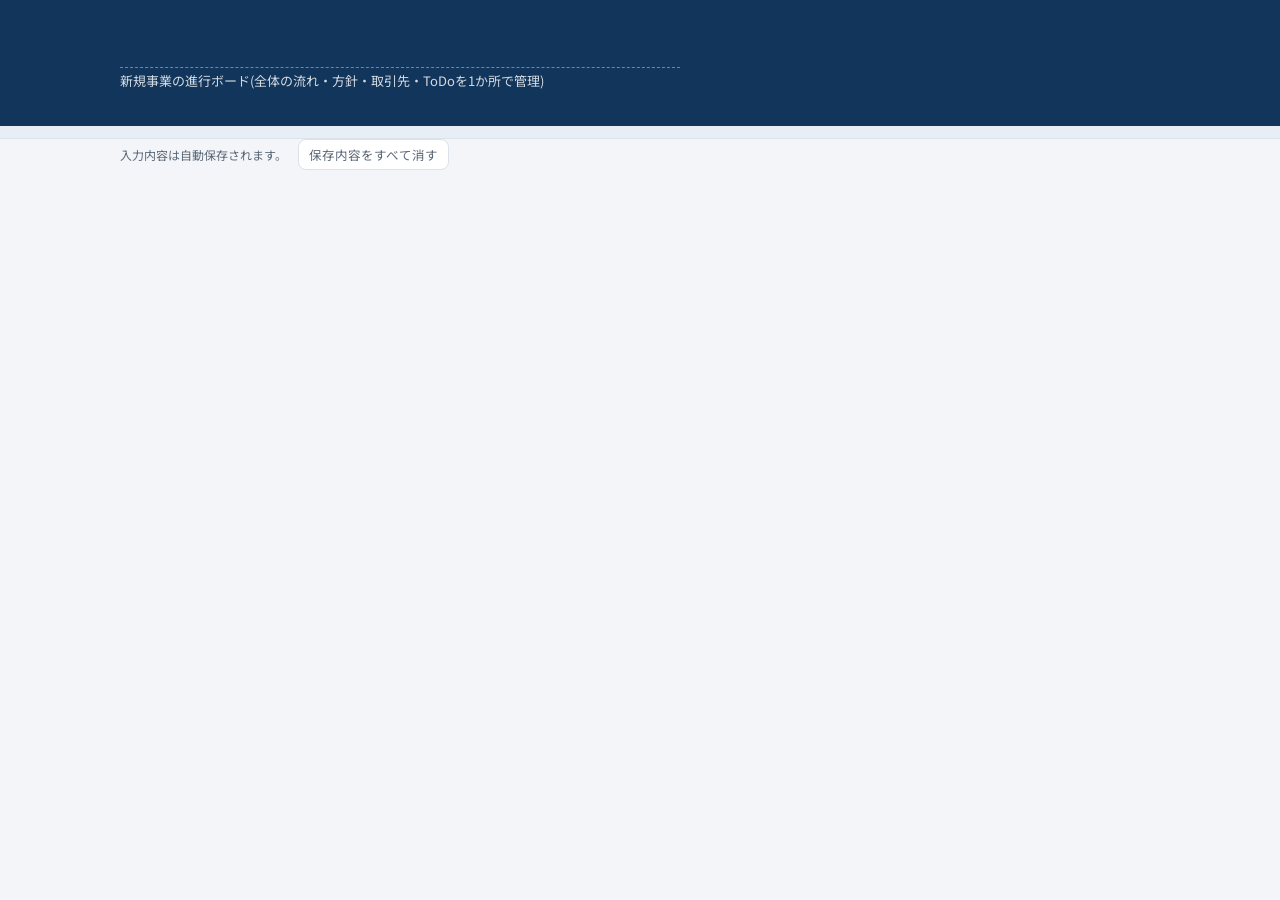
<file: index.html>
<!DOCTYPE html>
<html lang="ja">
<head>
<meta charset="utf-8">
<meta name="viewport" content="width=device-width, initial-scale=1, viewport-fit=cover">
<title>新規事業 進行ボード</title>
<link href="https://fonts.googleapis.com/css2?family=Noto+Sans+JP:wght@400;500;700&display=swap" rel="stylesheet">
<link rel="stylesheet" href="css/style.css">
</head>
<body>

<header class="hero">
  <div class="wrap">
    <div>
      <input class="titlein" id="titleIn" data-f="title" aria-label="プロジェクト名" value="">
      <div style="font-size:13px;opacity:.82;margin-top:2px">新規事業の進行ボード(全体の流れ・方針・取引先・ToDoを1か所で管理)</div>
    </div>
    <div class="hstat" id="hstat"></div>
  </div>
</header>

<div class="sharebar" id="sharebar" role="status" aria-live="polite"></div>

<nav class="tabbar" aria-label="表示切り替え">
  <div class="wrap">
    <div class="tabs" id="tabs" role="tablist"></div>
    <div class="mini" id="mini" aria-live="polite"></div>
  </div>
</nav>

<main class="wrap">
  <section class="panel" id="panel-ov" role="tabpanel"></section>
  <section class="panel" id="panel-sch" role="tabpanel" hidden></section>
  <section class="panel" id="panel-todo" role="tabpanel" hidden></section>
  <section class="panel" id="panel-tl" role="tabpanel" hidden></section>
  <section class="panel" id="panel-mt" role="tabpanel" hidden></section>
  <section class="panel" id="panel-pam" role="tabpanel" hidden></section>
  <section class="panel" id="panel-sup" role="tabpanel" hidden></section>
</main>

<footer class="wrap">
  <span id="footnote">入力内容は自動保存されます。</span>
  <button class="btn sm" id="resetBtn" style="margin-left:8px">保存内容をすべて消す</button>
</footer>

<script src="js/main.js"></script>
</body>
</html>
</file>
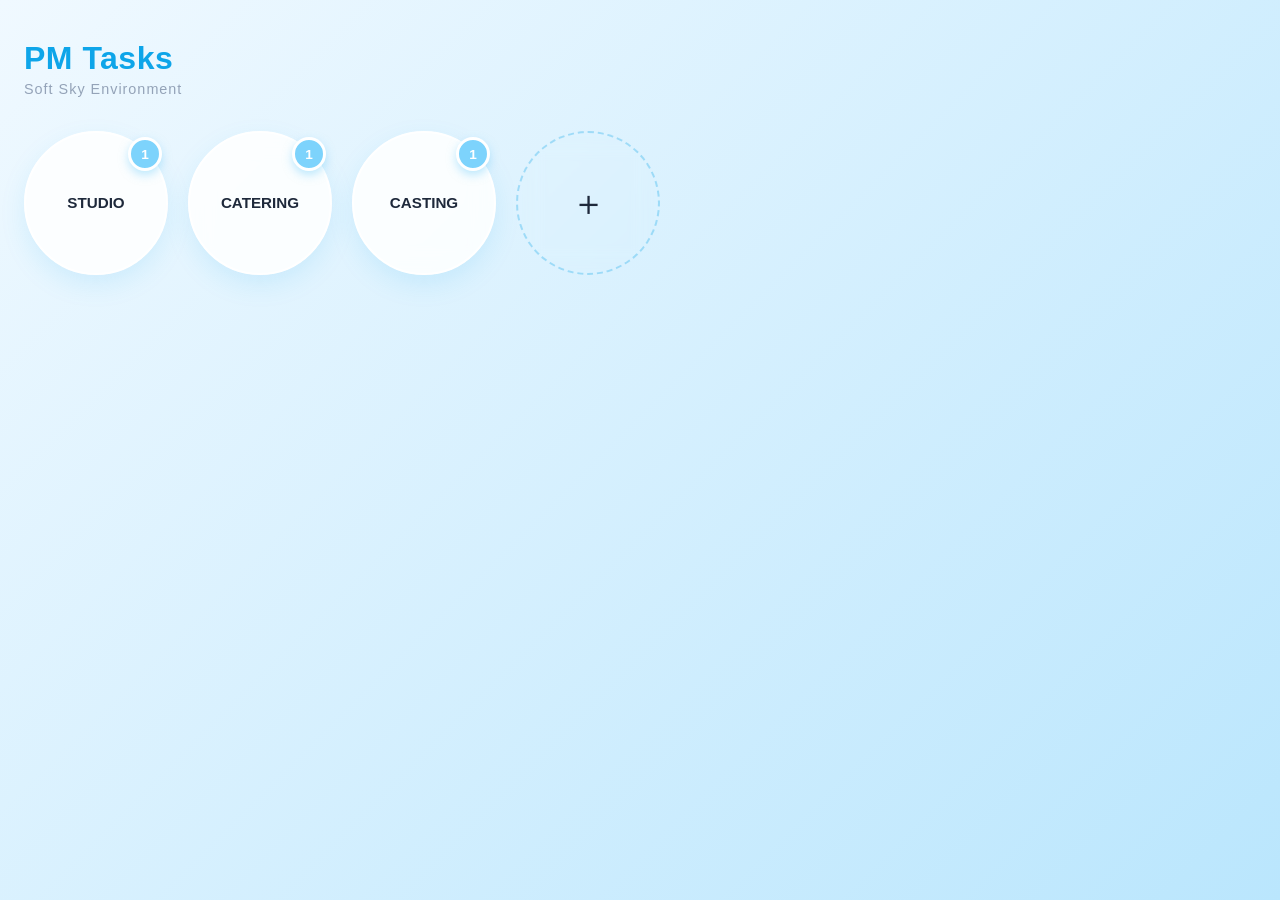
<file: メモ.html>
<!DOCTYPE html>
<html lang="ja">
<head>
    <meta charset="UTF-8">
    <meta name="viewport" content="width=device-width, initial-scale=1.0, maximum-scale=1.0, user-scalable=no">
    <title>PM CORE - Soft Sky Edition</title>
    <style>
        /* =========================================
           CSS Variables & Base Styles (Soft Theme)
        ========================================= */
        :root {
            --bg-gradient-1: #f0f9ff;
            --bg-gradient-2: #e0f2fe;
            --bg-gradient-3: #bae6fd;
            --surface-white: rgba(255, 255, 255, 0.85);
            --surface-solid: #ffffff;
            --text-heading: #1e293b; /* 柔らかいが視認性の高いスレートグレー */
            --text-body: #475569;
            --text-muted: #94a3b8;
            --primary-blue: #38bdf8;
            --primary-hover: #0ea5e9;
            --badge-bg: #7dd3fc;
            --border-soft: rgba(255, 255, 255, 1);
            --shadow-soft: 0 10px 30px -5px rgba(14, 165, 233, 0.15);
            --shadow-inner: inset 0 2px 4px 0 rgba(0, 0, 0, 0.02);
            --radius-xl: 32px;
            --radius-lg: 20px;
            --radius-md: 12px;
        }

        /* 非常にゆっくりとした空の揺らぎアニメーション */
        @keyframes softSky {
            0% { background-position: 0% 50%; }
            50% { background-position: 100% 50%; }
            100% { background-position: 0% 50%; }
        }

        body {
            font-family: 'Helvetica Neue', Arial, 'Hiragino Kaku Gothic ProN', 'Hiragino Sans', Meiryo, sans-serif;
            margin: 0;
            padding: 0;
            color: var(--text-body);
            background: linear-gradient(-45deg, var(--bg-gradient-1), var(--bg-gradient-2), var(--bg-gradient-3), var(--bg-gradient-1));
            background-size: 300% 300%;
            animation: softSky 20s ease-in-out infinite;
            display: flex;
            flex-direction: column;
            height: 100vh;
            -webkit-font-smoothing: antialiased;
            overflow: hidden;
        }

        /* =========================================
           Header
        ========================================= */
        header {
            padding: 40px 24px 10px;
            z-index: 10;
        }
        header h1 {
            margin: 0;
            font-size: 2rem;
            font-weight: 800;
            color: var(--primary-hover);
            letter-spacing: 0.5px;
        }
        header p {
            margin: 4px 0 0;
            font-size: 0.9rem;
            color: var(--text-muted);
            font-weight: 500;
            letter-spacing: 1px;
        }

        /* =========================================
           Dashboard & Circle Cards
        ========================================= */
        .dashboard {
            display: flex;
            flex-wrap: wrap;
            gap: 20px;
            padding: 24px;
            justify-content: flex-start;
            overflow-y: auto;
            padding-bottom: 120px;
        }

        .circle-block {
            position: relative;
            width: calc(33.333% - 14px);
            aspect-ratio: 1 / 1;
            max-width: 140px;
            max-height: 140px;
            background: var(--surface-white);
            backdrop-filter: blur(12px);
            -webkit-backdrop-filter: blur(12px);
            border: 2px solid var(--border-soft);
            border-radius: 50%;
            display: flex;
            align-items: center;
            justify-content: center;
            text-align: center;
            cursor: pointer;
            box-shadow: var(--shadow-soft);
            transition: transform 0.3s cubic-bezier(0.34, 1.56, 0.64, 1), box-shadow 0.3s ease;
        }
        
        @media (min-width: 600px) {
            .circle-block { width: 140px; }
        }

        .circle-block:hover {
            transform: translateY(-4px) scale(1.03);
            background: var(--surface-solid);
            box-shadow: 0 15px 35px -5px rgba(14, 165, 233, 0.25);
        }
        .circle-block:active { transform: scale(0.96); }

        .circle-block.add-new {
            background: transparent;
            border: 2px dashed rgba(14, 165, 233, 0.3);
            box-shadow: none;
            color: var(--primary-blue);
        }
        .circle-block.add-new:hover {
            background: rgba(255, 255, 255, 0.5);
            border-color: var(--primary-hover);
        }

        .circle-title {
            font-size: 0.95rem;
            font-weight: 700;
            color: var(--text-heading);
            padding: 12px;
            line-height: 1.4;
            display: -webkit-box;
            -webkit-line-clamp: 3;
            -webkit-box-orient: vertical;
            overflow: hidden;
        }

        .badge {
            position: absolute;
            top: 4px;
            right: 4px;
            background: var(--badge-bg);
            color: #ffffff;
            font-size: 0.85rem;
            font-weight: 700;
            width: 28px;
            height: 28px;
            border-radius: 50%;
            display: flex;
            align-items: center;
            justify-content: center;
            box-shadow: 0 4px 10px rgba(125, 211, 252, 0.5);
            border: 3px solid var(--surface-solid);
        }

        /* =========================================
           Modal (Bottom Sheet)
        ========================================= */
        .modal-overlay {
            position: fixed;
            top: 0; left: 0; width: 100%; height: 100%;
            background-color: rgba(224, 242, 254, 0.4);
            backdrop-filter: blur(6px);
            -webkit-backdrop-filter: blur(6px);
            display: flex;
            align-items: flex-end;
            justify-content: center;
            opacity: 0;
            pointer-events: none;
            transition: opacity 0.4s ease;
            z-index: 1000;
        }
        .modal-overlay.active {
            opacity: 1;
            pointer-events: auto;
        }
        
        .modal-content {
            background: var(--surface-solid);
            box-shadow: 0 -10px 40px rgba(14, 165, 233, 0.1);
            width: 100%;
            height: 85vh;
            border-radius: var(--radius-xl) var(--radius-xl) 0 0;
            display: flex;
            flex-direction: column;
            transform: translateY(100%);
            transition: transform 0.5s cubic-bezier(0.16, 1, 0.3, 1);
        }
        .modal-overlay.active .modal-content {
            transform: translateY(0);
        }

        @media (min-width: 600px) {
            .modal-overlay { align-items: center; }
            .modal-content {
                width: 90%; max-width: 600px; height: auto; max-height: 85vh;
                border-radius: var(--radius-xl);
                transform: translateY(30px) scale(0.95);
            }
            .modal-overlay.active .modal-content { transform: translateY(0) scale(1); }
        }

        .modal-handle {
            width: 40px; height: 5px;
            background-color: #cbd5e1;
            border-radius: 5px; margin: 16px auto;
        }

        .modal-header {
            padding: 0 24px 20px;
            display: flex;
            justify-content: space-between;
            align-items: center;
        }
        .modal-title-input {
            background: none; border: none; color: var(--text-heading);
            font-size: 1.5rem; font-weight: 800; width: 100%;
            outline: none;
        }
        .close-btn {
            background: #f1f5f9; border: none; color: var(--text-muted);
            width: 36px; height: 36px; border-radius: 50%;
            font-size: 1.2rem; display: flex; align-items: center; justify-content: center;
            cursor: pointer; transition: all 0.2s;
        }
        .close-btn:hover { background: #e2e8f0; color: var(--text-heading); }

        /* =========================================
           Task List
        ========================================= */
        .task-list-container {
            padding: 0 24px 24px; overflow-y: auto; flex-grow: 1;
        }
        
        .task-item {
            display: flex; align-items: flex-start;
            padding: 16px; margin-bottom: 12px;
            background: #f8fafc;
            border: 1px solid #f1f5f9;
            border-radius: var(--radius-lg);
            transition: all 0.3s ease;
        }
        .task-item:hover { background: #ffffff; box-shadow: var(--shadow-soft); }
        
        /* 丸くて優しいチェックボックス */
        .task-checkbox {
            appearance: none; width: 24px; height: 24px;
            border: 2px solid #bae6fd;
            border-radius: 50%; margin-right: 16px;
            cursor: pointer; position: relative; flex-shrink: 0;
            transition: all 0.3s cubic-bezier(0.34, 1.56, 0.64, 1);
            background-color: #ffffff;
        }
        .task-checkbox:checked {
            background: var(--primary-blue);
            border-color: var(--primary-blue);
            box-shadow: 0 4px 10px rgba(56, 189, 248, 0.4);
        }
        .task-checkbox:checked::after {
            content: ''; position: absolute;
            top: 5px; left: 8px; width: 4px; height: 10px;
            border: solid #fff; border-width: 0 2.5px 2.5px 0;
            transform: rotate(45deg);
        }

        .task-text {
            flex-grow: 1; outline: none; line-height: 1.5;
            min-height: 24px; font-size: 1rem; color: var(--text-heading);
            font-weight: 500;
        }
        .task-item.completed .task-text {
            text-decoration: line-through; color: var(--text-muted); font-weight: 400;
        }

        .delete-task-btn {
            background: none; border: none; color: #cbd5e1;
            cursor: pointer; font-size: 1.2rem; padding: 0 8px;
            transition: color 0.2s;
        }
        .delete-task-btn:hover { color: #f43f5e; }

        /* =========================================
           Inputs & Buttons
        ========================================= */
        .add-task-area {
            display: flex; margin-top: 24px; gap: 12px;
        }
        .add-task-input {
            flex-grow: 1;
            background: #f8fafc;
            border: 2px solid transparent;
            color: var(--text-heading); padding: 16px; border-radius: var(--radius-md);
            font-size: 1rem; outline: none; transition: all 0.3s;
            box-shadow: var(--shadow-inner);
        }
        .add-task-input:focus { 
            background: #ffffff;
            border-color: var(--primary-blue);
            box-shadow: 0 0 0 4px rgba(56, 189, 248, 0.15);
        }
        
        .add-task-btn {
            background: var(--primary-blue);
            color: #ffffff; border: none; border-radius: var(--radius-md);
            padding: 0 28px; font-weight: 700; cursor: pointer;
            box-shadow: 0 4px 12px rgba(56, 189, 248, 0.3);
            transition: all 0.2s;
        }
        .add-task-btn:hover { background: var(--primary-hover); transform: translateY(-2px); }
        .add-task-btn:active { transform: scale(0.96); }

        .toggle-completed-btn {
            width: 100%; background: none; border: none;
            color: var(--text-muted); padding: 24px 0 12px;
            font-size: 0.9rem; font-weight: 600; cursor: pointer;
            text-align: left; transition: color 0.2s;
        }
        .toggle-completed-btn:hover { color: var(--primary-hover); }

        .delete-block-btn {
            background: #fff1f2;
            color: #f43f5e;
            border: none;
            padding: 16px; margin: 0 24px 24px; border-radius: var(--radius-md);
            font-size: 0.95rem; cursor: pointer; font-weight: 700;
            text-align: center; transition: all 0.2s;
        }
        .delete-block-btn:hover { background: #ffe4e6; }
    </style>
</head>
<body>

    <header>
        <h1>PM Tasks</h1>
        <p>Soft Sky Environment</p>
    </header>

    <div class="dashboard" id="dashboard">
        <!-- Dashboard items generated by JS -->
    </div>

    <!-- Modal Base -->
    <div class="modal-overlay" id="modal">
        <div class="modal-content">
            <div class="modal-handle"></div>
            <div class="modal-header">
                <input type="text" class="modal-title-input" id="modal-title" placeholder="タイトルを入力...">
                <button class="close-btn" onclick="closeModal()">✕</button>
            </div>
            
            <div class="task-list-container">
                <div id="active-tasks"></div>

                <div class="add-task-area">
                    <input type="text" class="add-task-input" id="new-task-input" placeholder="新しいタスクを入力" onkeypress="handleEnter(event)">
                    <button class="add-task-btn" onclick="addTask()">追加</button>
                </div>

                <button class="toggle-completed-btn" id="toggle-completed-btn" onclick="toggleCompleted()">完了済みを表示</button>
                <div id="completed-tasks" style="display: none;"></div>
            </div>

            <button class="delete-block-btn" onclick="deleteCurrentBlock()">このブロックを削除</button>
        </div>
    </div>

    <script>
        /**
         * 状態管理とローカルストレージの制御
         */
        const STORAGE_KEY = 'pm_task_board_v6_soft'; 
        let blocks = [];
        let currentBlockId = null;
        let showCompleted = false;

        document.addEventListener('DOMContentLoaded', () => {
            loadData();
            renderDashboard();

            // モーダルのタイトル編集イベント
            document.getElementById('modal-title').addEventListener('input', (e) => {
                if(currentBlockId) {
                    const block = blocks.find(b => b.id === currentBlockId);
                    if(block) {
                        block.title = e.target.value;
                        saveData();
                        renderDashboard();
                    }
                }
            });
        });

        // データの読み込み処理
        function loadData() {
            const savedData = localStorage.getItem(STORAGE_KEY);
            if (savedData) {
                blocks = JSON.parse(savedData);
            } else {
                // 初期データ
                blocks = [
                    { id: '1', title: 'STUDIO', items: [{ id: 't1', text: '都内Aスタジオ 仮キープ', completed: false }] },
                    { id: '2', title: 'CATERING', items: [{ id: 't2', text: '朝食の手配', completed: false }] },
                    { id: '3', title: 'CASTING', items: [{ id: 't3', text: 'オーディション資料作成', completed: false }] }
                ];
                saveData();
            }
        }

        // データの保存処理
        function saveData() {
            localStorage.setItem(STORAGE_KEY, JSON.stringify(blocks));
        }

        // ダッシュボード（丸いカード）の描画
        function renderDashboard() {
            const dashboardEl = document.getElementById('dashboard');
            dashboardEl.innerHTML = '';

            blocks.forEach(block => {
                const uncompletedCount = block.items.filter(item => !item.completed).length;

                const circleEl = document.createElement('div');
                circleEl.className = 'circle-block';
                circleEl.onclick = () => openModal(block.id);

                const titleEl = document.createElement('div');
                titleEl.className = 'circle-title';
                titleEl.innerText = block.title || '無題';
                circleEl.appendChild(titleEl);

                // 未完了タスクのバッジ表示
                if (uncompletedCount > 0) {
                    const badgeEl = document.createElement('div');
                    badgeEl.className = 'badge';
                    badgeEl.innerText = uncompletedCount;
                    circleEl.appendChild(badgeEl);
                }

                dashboardEl.appendChild(circleEl);
            });

            // 新規追加ボタン
            const addCircle = document.createElement('div');
            addCircle.className = 'circle-block add-new';
            addCircle.innerHTML = '<div class="circle-title" style="font-size: 2.2rem; font-weight: 300;">＋</div>';
            addCircle.onclick = addNewBlock;
            dashboardEl.appendChild(addCircle);
        }

        // 新規ブロックの作成
        function addNewBlock() {
            const newBlock = { id: Date.now().toString(), title: 'New Category', items: [] };
            blocks.push(newBlock);
            saveData();
            renderDashboard();
            openModal(newBlock.id);
        }

        // モーダルの開閉処理
        function openModal(blockId) {
            currentBlockId = blockId;
            const block = blocks.find(b => b.id === blockId);
            if(!block) return;

            document.getElementById('modal-title').value = block.title;
            showCompleted = false;
            updateToggleBtnText();
            document.getElementById('completed-tasks').style.display = 'none';

            renderTasks();
            document.getElementById('modal').classList.add('active');
            document.body.style.overflow = 'hidden'; // 背景スクロールの防止
        }

        function closeModal() {
            document.getElementById('modal').classList.remove('active');
            currentBlockId = null;
            document.body.style.overflow = 'auto';
            renderDashboard();
        }

        document.getElementById('modal').addEventListener('click', (e) => {
            if(e.target === document.getElementById('modal')) closeModal();
        });

        // タスクリストの描画
        function renderTasks() {
            const block = blocks.find(b => b.id === currentBlockId);
            if(!block) return;

            const activeContainer = document.getElementById('active-tasks');
            const completedContainer = document.getElementById('completed-tasks');
            activeContainer.innerHTML = '';
            completedContainer.innerHTML = '';

            block.items.forEach(item => {
                const taskEl = document.createElement('div');
                taskEl.className = `task-item ${item.completed ? 'completed' : ''}`;

                const checkbox = document.createElement('input');
                checkbox.type = 'checkbox';
                checkbox.className = 'task-checkbox';
                checkbox.checked = item.completed;
                checkbox.onchange = () => toggleTaskStatus(item.id, checkbox.checked);

                const textEl = document.createElement('div');
                textEl.className = 'task-text';
                textEl.contentEditable = true;
                textEl.innerText = item.text;
                textEl.addEventListener('blur', (e) => updateTaskText(item.id, e.target.innerText));

                const delBtn = document.createElement('button');
                delBtn.className = 'delete-task-btn';
                delBtn.innerHTML = '✕';
                delBtn.onclick = () => deleteTask(item.id);

                taskEl.appendChild(checkbox);
                taskEl.appendChild(textEl);
                taskEl.appendChild(delBtn);

                if(item.completed) {
                    completedContainer.appendChild(taskEl);
                } else {
                    activeContainer.appendChild(taskEl);
                }
            });
        }

        // タスクの追加と更新
        function addTask() {
            const input = document.getElementById('new-task-input');
            const text = input.value.trim();
            if(!text || !currentBlockId) return;

            const block = blocks.find(b => b.id === currentBlockId);
            block.items.push({ id: Date.now().toString(), text: text, completed: false });

            saveData();
            input.value = '';
            renderTasks();
            renderDashboard();
        }

        function handleEnter(e) {
            if (e.key === 'Enter') {
                e.preventDefault();
                addTask();
            }
        }

        function toggleTaskStatus(taskId, isCompleted) {
            const block = blocks.find(b => b.id === currentBlockId);
            const task = block.items.find(t => t.id === taskId);
            if(task) {
                task.completed = isCompleted;
                saveData();
                renderTasks();
                renderDashboard();
            }
        }

        function updateTaskText(taskId, newText) {
            const block = blocks.find(b => b.id === currentBlockId);
            const task = block.items.find(t => t.id === taskId);
            if(task && task.text !== newText) {
                task.text = newText;
                saveData();
            }
        }

        function deleteTask(taskId) {
            const block = blocks.find(b => b.id === currentBlockId);
            block.items = block.items.filter(t => t.id !== taskId);
            saveData();
            renderTasks();
            renderDashboard();
        }

        function toggleCompleted() {
            showCompleted = !showCompleted;
            document.getElementById('completed-tasks').style.display = showCompleted ? 'block' : 'none';
            updateToggleBtnText();
        }

        function updateToggleBtnText() {
            const btn = document.getElementById('toggle-completed-btn');
            btn.innerText = showCompleted ? '完了済みを隠す' : '完了済みを表示';
        }

        function deleteCurrentBlock() {
            if(confirm('このブロックを削除しますか？')) {
                blocks = blocks.filter(b => b.id !== currentBlockId);
                saveData();
                closeModal();
            }
        }
    </script>
</body>
</html>
</file>
<file: css/style.css>
:root{
  --brand:#12355B; --brand-ink:#FFFFFF; --accent:#0E8FA0; --accent-soft:#E0F2F5;
  --bg:#F3F5F8; --surface:#FFFFFF; --ink:#17212D; --muted:#5A6777; --line:#DCE2E9;
  --ok:#17784A; --ok-bg:#E2F3EA; --hold:#9A5B00; --hold-bg:#FFEFD2; --bad:#B1332A; --bad-bg:#FBE4E1; --info:#3B5775; --info-bg:#E8EEF5;
  color-scheme:light; box-sizing:border-box;
  padding-top:env(safe-area-inset-top,0px); padding-bottom:env(safe-area-inset-bottom,0px);
}
@media (prefers-color-scheme: dark){
  :root:not([data-theme="light"]){
    --brand:#0B2440; --brand-ink:#EAF1F8; --accent:#5CC4D3; --accent-soft:#16333A;
    --bg:#0E141B; --surface:#16202B; --ink:#E6ECF2; --muted:#9AA8B7; --line:#2A3745;
    --ok:#6FD39A; --ok-bg:#12301F; --hold:#F0B45A; --hold-bg:#3A2A0C; --bad:#FF9188; --bad-bg:#3C1815; --info:#A9C0D8; --info-bg:#1F2D3C; color-scheme:dark;
  }
}
:root[data-theme="dark"]{
  --brand:#0B2440; --brand-ink:#EAF1F8; --accent:#5CC4D3; --accent-soft:#16333A;
  --bg:#0E141B; --surface:#16202B; --ink:#E6ECF2; --muted:#9AA8B7; --line:#2A3745;
  --ok:#6FD39A; --ok-bg:#12301F; --hold:#F0B45A; --hold-bg:#3A2A0C; --bad:#FF9188; --bad-bg:#3C1815; --info:#A9C0D8; --info-bg:#1F2D3C; color-scheme:dark;
}
html{height:auto;scroll-padding-top:calc(env(safe-area-inset-top,0px) + 70px)}
*{box-sizing:border-box}
body{margin:0;background:var(--bg);color:var(--ink);font-family:"Noto Sans JP","Hiragino Kaku Gothic ProN","Yu Gothic",Meiryo,sans-serif;font-size:15px;line-height:1.7;-webkit-text-size-adjust:100%}
button,input,select,textarea{font:inherit;color:inherit}
button{cursor:pointer}
:focus-visible{outline:3px solid var(--accent);outline-offset:2px;border-radius:4px}
.wrap{max-width:1080px;margin:0 auto;padding:0 20px}
@media (max-width:560px){.wrap{padding:0 14px}}

.hero{background:var(--brand);color:var(--brand-ink)}
.hero .wrap{padding-top:22px;padding-bottom:20px;display:grid;gap:14px}
.titlein{background:transparent;border:0;border-bottom:1px dashed rgba(255,255,255,.4);color:inherit;font-size:24px;font-weight:700;width:100%;max-width:560px;padding:2px 0}
.titlein:focus{outline:none;border-bottom-color:#fff}
.hstat{display:grid;grid-template-columns:1.1fr 1.4fr 1.4fr;gap:12px}
@media (max-width:820px){.hstat{grid-template-columns:1fr}}
.hbox{background:rgba(255,255,255,.1);border-radius:10px;padding:10px 14px;min-width:0}
.hbox small{display:block;font-size:12px;opacity:.8}
.hbox b{display:block;font-size:15px;line-height:1.5}
.big{font-size:28px!important;font-weight:700;line-height:1.2!important}
.pbar{height:8px;background:rgba(255,255,255,.22);border-radius:4px;overflow:hidden;margin-top:6px}
.pbar i{display:block;height:100%;background:#6FE3B2;transition:width .3s}
.linkbtn{all:unset;cursor:pointer;text-decoration:underline;text-underline-offset:3px}
.linkbtn:focus-visible{outline:3px solid var(--accent)}

.tabbar{position:sticky;top:env(safe-area-inset-top,0px);z-index:20;background:var(--surface);border-bottom:1px solid var(--line)}
.tabbar .wrap{display:flex;align-items:center;gap:12px}
.tabs{display:flex;overflow-x:auto;flex:1;scrollbar-width:thin}
.tab{flex:0 0 auto;border:0;background:transparent;padding:13px 14px 11px;font-weight:500;color:var(--muted);border-bottom:3px solid transparent;white-space:nowrap}
.tab[aria-selected="true"]{color:var(--accent);border-bottom-color:var(--accent);font-weight:700}
.mini{flex:0 0 auto;display:flex;align-items:center;gap:8px;font-size:12.5px;color:var(--muted);max-width:44%}
.mini .m-bar{width:70px;height:6px;background:var(--line);border-radius:3px;overflow:hidden;flex:0 0 auto}
.mini .m-bar i{display:block;height:100%;background:var(--ok)}
.mini span.nx{overflow:hidden;text-overflow:ellipsis;white-space:nowrap}
@media (max-width:760px){.mini .nx{display:none}}

main{padding:22px 0 56px}
.panel[hidden]{display:none}
h2{margin:0 0 12px;font-size:19px;color:var(--brand)}
@media (prefers-color-scheme: dark){:root:not([data-theme="light"]) h2{color:var(--ink)}}
:root[data-theme="dark"] h2{color:var(--ink)}
h3{margin:0 0 8px;font-size:15px}
.lead{color:var(--muted);margin:-4px 0 16px;font-size:13.5px}
.sub{font-size:12.5px;color:var(--muted)}
.card{background:var(--surface);border:1px solid var(--line);border-radius:10px;padding:16px 18px}
.stack{display:grid;gap:16px}
.cols{display:grid;grid-template-columns:repeat(2,1fr);gap:16px}
@media (max-width:820px){.cols{grid-template-columns:1fr}}
.chip{display:inline-flex;align-items:center;gap:4px;font-size:12px;font-weight:700;line-height:1;padding:5px 8px;border-radius:5px;white-space:nowrap}
.chip.ok{background:var(--ok-bg);color:var(--ok)}
.chip.hold{background:var(--hold-bg);color:var(--hold)}
.chip.bad{background:var(--bad-bg);color:var(--bad)}
.chip.info{background:var(--info-bg);color:var(--info)}
.chip.plain{background:transparent;border:1px solid var(--line);color:var(--muted);font-weight:500}
.chip.acc{background:var(--accent-soft);color:var(--accent)}
.btn{border:1px solid var(--line);background:var(--surface);border-radius:8px;padding:7px 14px;font-size:13.5px}
.btn:hover{background:var(--accent-soft)}
.btn.pri{background:var(--accent);border-color:var(--accent);color:#fff;font-weight:700}
.btn.pri:hover{filter:brightness(1.08)}
.btn.sm{padding:4px 10px;font-size:12.5px}
.fld{border:1px solid var(--line);background:var(--bg);border-radius:6px;padding:6px 9px;width:100%;min-width:0}
textarea.fld{resize:vertical;min-height:64px;line-height:1.6}
label.l{display:block;font-size:12.5px;color:var(--muted);margin-bottom:3px}

.flow{display:grid;grid-template-columns:repeat(3,1fr);gap:10px;margin-bottom:18px}
.step{position:relative;border:1px solid var(--line);border-radius:10px;background:var(--surface);min-width:0}
.step > div{padding:10px 14px 10px}
.step.cur{background:var(--accent-soft);border-color:var(--accent)}
.step.done{background:var(--ok-bg);border-color:transparent}
.step b{display:block;font-size:14px;line-height:1.4}
.step small{display:block;color:var(--muted);font-size:12px;line-height:1.4}
.step .pb{height:5px;background:var(--line);border-radius:3px;margin-top:7px;overflow:hidden}
.step .pb i{display:block;height:100%;background:var(--ok)}
@media (max-width:620px){.flow{grid-template-columns:1fr}}

.pol{display:grid;grid-template-columns:auto 1fr;gap:4px 12px;padding:10px 0;border-top:1px solid var(--line);align-items:start}
.pol:first-child{border-top:0}
.pol .nt{grid-column:2;font-size:12.5px;color:var(--muted)}
.row{display:flex;gap:8px;flex-wrap:wrap;align-items:center}
.feed li{padding:7px 0;border-top:1px solid var(--line);font-size:13.5px;list-style:none}
.feed li:first-child{border-top:0}
.feed{margin:0;padding:0}
.feed time{color:var(--muted);font-size:12px;margin-right:8px;font-variant-numeric:tabular-nums}

.ph-h{display:flex;align-items:center;gap:10px;flex-wrap:wrap;margin:0 0 4px}
.ph-h h3{margin:0;font-size:16px}
.todo{display:grid;grid-template-columns:auto 1fr;gap:12px;padding:12px 0;border-top:1px solid var(--line)}
.todo:first-of-type{border-top:0}
.todo input[type=checkbox]{width:22px;height:22px;margin-top:2px;accent-color:var(--accent)}
.todo.done .tt{text-decoration:line-through;color:var(--muted)}
.todo .meta{display:flex;flex-wrap:wrap;gap:6px;align-items:center;margin-top:6px}
.todo details{margin-top:8px}
.todo summary{cursor:pointer;font-size:13px;color:var(--accent);font-weight:500}
.dinp{border:1px solid var(--line);background:var(--bg);border-radius:5px;padding:2px 6px;font-size:12.5px}
.memo-snip{margin-top:6px;font-size:13px;color:var(--muted);border-left:3px solid var(--accent);padding-left:10px;white-space:pre-wrap}
.addrow{display:grid;grid-template-columns:150px 1fr auto;gap:8px}
@media (max-width:620px){.addrow{grid-template-columns:1fr}}

.tl{list-style:none;margin:0;padding:0}
.tph{position:relative;padding:0 0 22px 34px}
.tph::before{content:"";position:absolute;left:12px;top:30px;bottom:-4px;width:3px;background:var(--line)}
.tph:last-child::before{display:none}
.tph.donep::before{background:var(--ok)}
.tph > .dot{position:absolute;left:0;top:2px;width:27px;height:27px;border-radius:50%;background:var(--surface);border:3px solid var(--line);display:grid;place-items:center;font-size:12px;font-weight:700;color:var(--muted)}
.tph.donep > .dot{background:var(--ok);border-color:var(--ok);color:#fff}
.tph.curp > .dot{border-color:var(--accent);color:var(--accent)}
.tph > header{display:flex;gap:10px;align-items:center;flex-wrap:wrap;margin-bottom:8px}
.tph > header b{font-size:16px}
.tn{list-style:none;margin:0;padding:0;display:grid;gap:8px}
.tnode{display:grid;grid-template-columns:auto 1fr;gap:10px;background:var(--surface);border:1px solid var(--line);border-radius:8px;padding:9px 12px}
.tnode.done{background:var(--ok-bg);border-color:transparent}
.tnode.now{border-color:var(--accent);box-shadow:0 0 0 2px var(--accent-soft)}
.tnode .ck{width:24px;height:24px;border-radius:50%;border:2px solid var(--muted);background:transparent;display:grid;place-items:center;font-size:13px;color:#fff;padding:0}
.tnode.done .ck{background:var(--ok);border-color:var(--ok)}
.tnode.done .tt{text-decoration:line-through;color:var(--muted)}
.tnode .meta{display:flex;gap:6px;flex-wrap:wrap;margin-top:4px;align-items:center}

.kv{display:grid;grid-template-columns:150px 1fr;gap:6px 14px;font-size:14px;margin:0}
.kv dt{color:var(--muted)}
.kv dd{margin:0}
.fg{display:grid;grid-template-columns:repeat(2,1fr);gap:10px}
@media (max-width:620px){.fg{grid-template-columns:1fr}.kv{grid-template-columns:1fr}}
.tw{overflow-x:auto}
table{width:100%;border-collapse:collapse;font-size:13.5px;min-width:860px}
th,td{text-align:left;padding:7px 8px;border-top:1px solid var(--line);vertical-align:middle}
th{font-size:12.5px;color:var(--muted);border-top:0}
td .fld{padding:5px 7px}
.num{text-align:right;font-variant-numeric:tabular-nums;white-space:nowrap}
.sumbox{display:grid;grid-template-columns:repeat(auto-fit,minmax(170px,1fr));gap:10px;margin-top:14px}

.sbx{border:1px solid var(--line);border-top:4px solid var(--accent);border-radius:8px;padding:10px 12px;background:var(--surface)}
.sbx small{display:block;color:var(--muted);font-size:12px}
.sbx b{font-size:20px;line-height:1.3}
.sbx.warn{border-top-color:var(--bad)}
.sbx.good{border-top-color:var(--ok)}
.logrow{display:grid;grid-template-columns:90px 1fr;gap:10px;padding:8px 0;border-top:1px solid var(--line);font-size:13.5px}
.logrow:first-child{border-top:0}
.flash{animation:flash 1.6s ease-out}
@keyframes flash{0%{box-shadow:0 0 0 4px var(--accent)}100%{box-shadow:0 0 0 4px transparent}}
@media (prefers-reduced-motion:reduce){.flash{animation:none}.pbar i{transition:none}}

.gt{min-width:760px}
.grow{display:grid;grid-template-columns:210px 1fr;border-top:1px solid var(--line)}
.grow.gh{border-top:0}
.glab{position:sticky;left:0;z-index:3;background:var(--surface);padding:6px 10px 6px 4px;display:flex;flex-direction:column;justify-content:center;gap:3px;min-width:0}
.glab b{font-size:13.5px;line-height:1.35}
.gtrack{position:relative;height:50px}
.gh .gtrack{height:38px}
.gline{position:absolute;top:0;bottom:0;width:1px;background:var(--line)}
.gmon{position:absolute;top:0;bottom:0;padding:6px 8px;font-weight:700;font-size:13px;white-space:nowrap}
.gmon small{display:block;font-weight:400;color:var(--muted);font-size:11px;line-height:1.2}
.gtoday{position:absolute;top:0;bottom:0;width:2px;background:var(--bad);z-index:2;pointer-events:none}
.gtoday-l{position:absolute;top:2px;transform:translateX(-50%);background:var(--bad);color:#fff;font-size:11px;font-weight:700;padding:1px 6px;border-radius:4px;z-index:3;white-space:nowrap}
.gbar{position:absolute;top:9px;height:32px;border-radius:7px;background:var(--info-bg);border:1px solid var(--line);overflow:hidden;display:flex;align-items:center;z-index:1}
.gfill{position:absolute;left:0;top:0;bottom:0;background:var(--accent);opacity:.4}
.gbar.done{border-color:var(--ok)}
.gbar.done .gfill{background:var(--ok);opacity:.45}
.gbar.late{border-color:var(--bad);border-width:2px}
.gbar.soft{background:transparent;border-style:dashed;border-color:var(--muted)}
.gbar span{position:relative;padding:0 8px;font-size:12px;font-weight:700;white-space:nowrap;overflow:hidden;text-overflow:ellipsis;color:var(--ink)}
.gbar.lead{background:repeating-linear-gradient(45deg,var(--hold-bg),var(--hold-bg) 6px,transparent 6px,transparent 12px);border:1px dashed var(--hold)}
.card.warnc{border-left:6px solid var(--bad)}
.gdl{position:absolute;top:15px;width:20px;height:20px;transform:translateX(-50%) rotate(45deg);background:var(--surface);border:3px solid var(--accent);border-radius:3px;z-index:1}
.gdl.done{background:var(--ok);border-color:var(--ok)}
.gdl.late{border-color:var(--bad)}
.gdl-l{position:absolute;top:14px;font-size:12px;font-weight:700;white-space:nowrap;z-index:1}
.due-l{display:grid;grid-template-columns:auto 1fr auto;gap:10px;padding:8px 0;border-top:1px solid var(--line);align-items:center;font-size:14px}
.due-l:first-of-type{border-top:0}
.seged{display:grid;grid-template-columns:1.2fr 1fr 150px 150px;gap:8px;align-items:center;padding:6px 0;border-top:1px solid var(--line);font-size:13.5px}
@media (max-width:700px){.seged{grid-template-columns:1fr 1fr}}
.addrow4{display:grid;grid-template-columns:150px 1fr 150px auto;gap:8px}
@media (max-width:760px){.addrow4{grid-template-columns:1fr 1fr}.addrow4 > input[type=text],.addrow4 > .tx{grid-column:1/-1}}
.mtcard header{display:flex;gap:8px;align-items:center;flex-wrap:wrap;margin-bottom:8px}
.mtcard header b{font-size:16px}
.mtbody{white-space:pre-wrap;line-height:1.75;margin:0 0 12px;font-size:14.5px}
.mttodo{border-top:1px dashed var(--line);padding-top:10px}
.mttodo .t{display:grid;grid-template-columns:auto 1fr;gap:10px;padding:5px 0;align-items:start}
.mttodo .t input{width:20px;height:20px;accent-color:var(--accent);margin-top:3px}
.mttodo .t.done .tt{text-decoration:line-through;color:var(--muted)}
.pam{display:grid;grid-template-columns:1fr 1.5fr 1fr;gap:12px}
@media (max-width:760px){.pam{grid-template-columns:1fr}}
.sheet{background:var(--surface);border:1px solid var(--line);border-radius:6px;padding:12px 14px;box-shadow:0 0 0 4px var(--bg),0 0 0 5px var(--line)}
.sh-h{display:flex;gap:8px;align-items:baseline;flex-wrap:wrap;margin-bottom:6px;padding-bottom:6px;border-bottom:2px solid var(--accent)}
.pi{display:grid;grid-template-columns:auto 1fr;gap:9px;padding:5px 0;align-items:start;font-size:14px;cursor:pointer}
.pi input{width:19px;height:19px;accent-color:var(--accent);margin-top:3px}
.pi.done span{text-decoration:line-through;color:var(--muted)}
.sharebar{background:var(--info-bg);color:var(--info);font-size:13px;padding:6px 0}
.sharebar .wrap{display:flex;gap:10px;align-items:center;flex-wrap:wrap}
.sharebar.live{background:var(--ok-bg);color:var(--ok)}
.sharebar.warn{background:var(--hold-bg);color:var(--hold)}
.sharebar.err{background:var(--bad-bg);color:var(--bad)}
body.ro main [data-act],body.ro main [data-f],body.ro main [data-pam],body.ro main .ck{pointer-events:none;opacity:.6}
footer{padding:0 0 30px;font-size:12px;color:var(--muted)}
</file>
